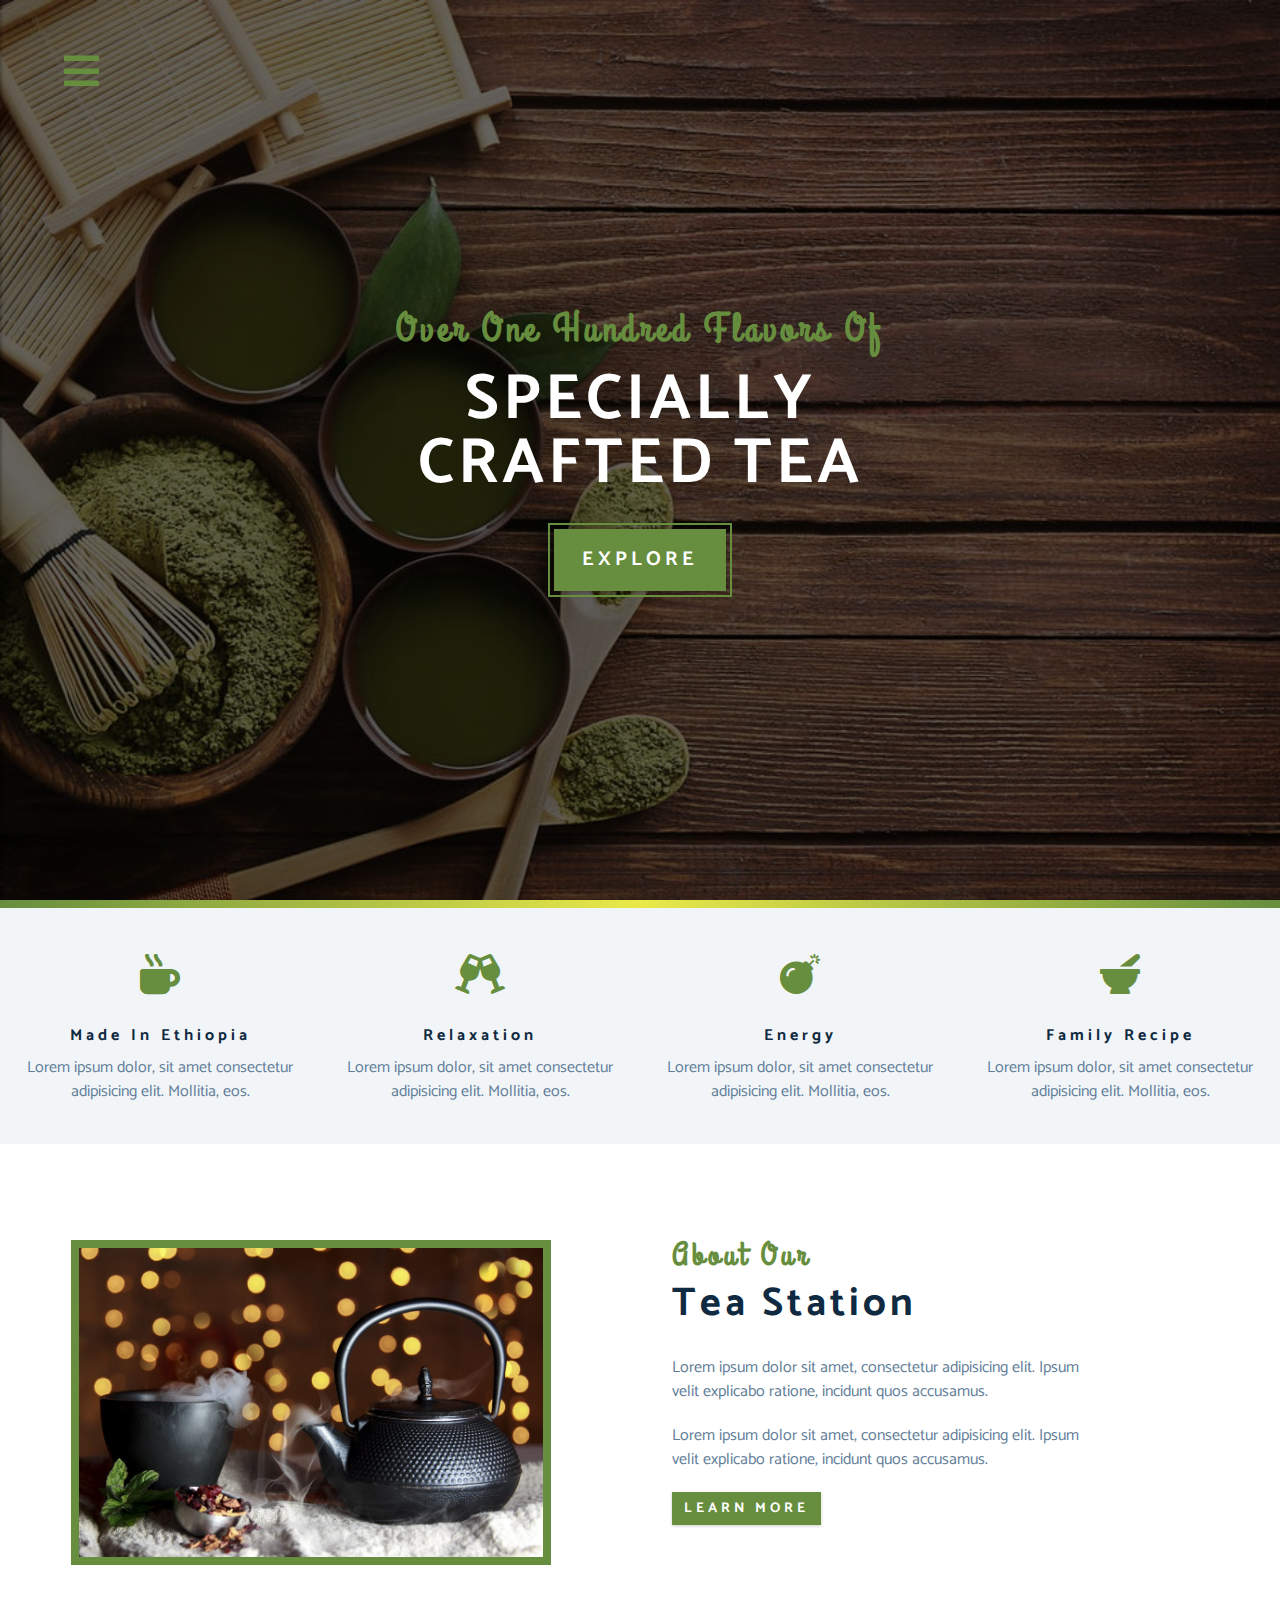
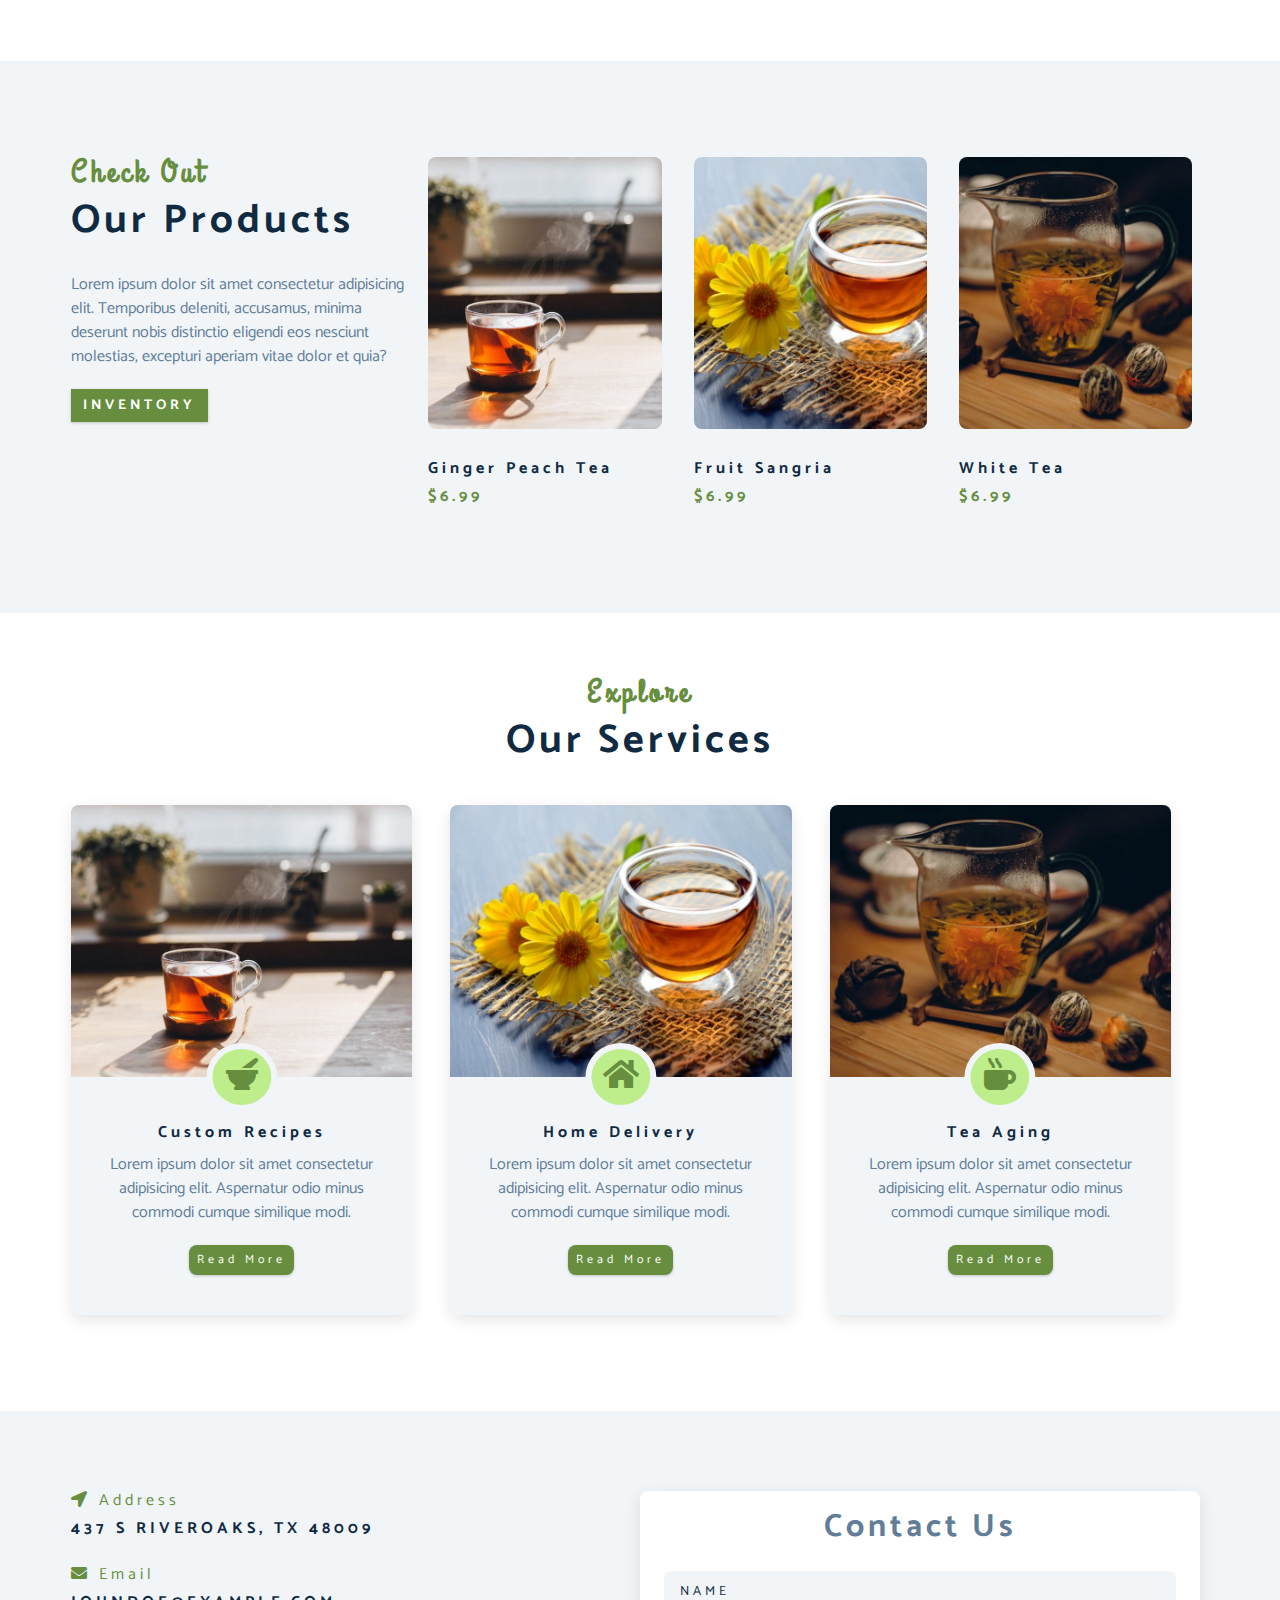
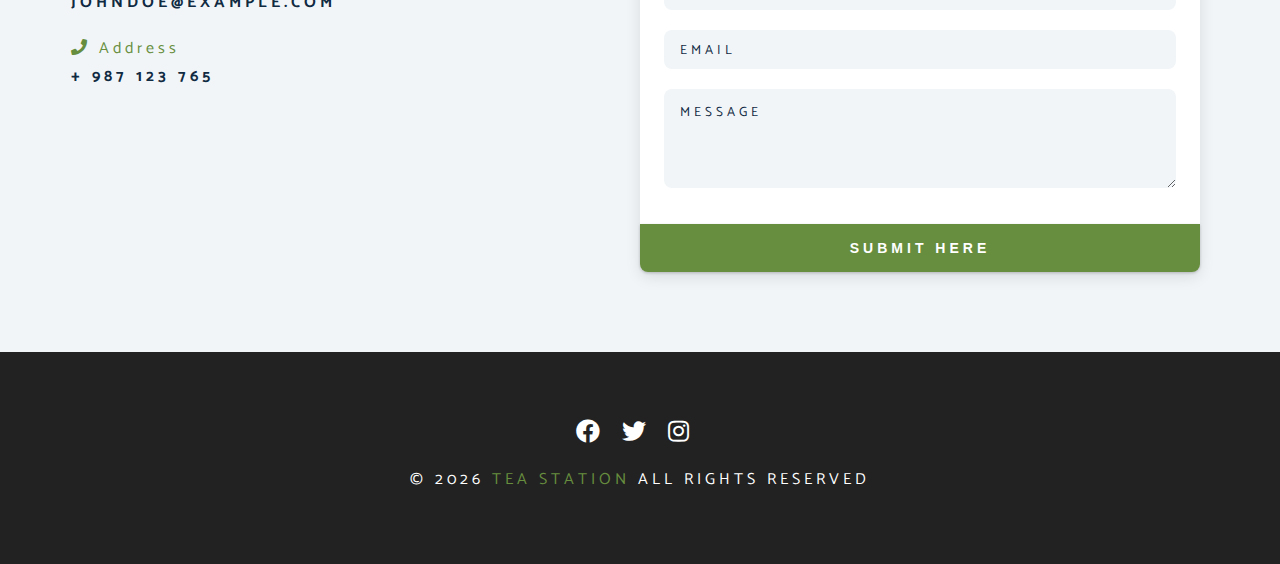
<file: index.html>
<!DOCTYPE html>
<html lang="en">
  <head>
    <meta charset="UTF-8" />
    <meta name="viewport" content="width=device-width, initial-scale=1.0" />
    <meta http-equiv="X-UA-Compatible" content="ie=edge" />
    <title>Tea Station || Home</title>
    <!-- font-awesome -->
    <link
      rel="stylesheet"
      href="./fontawesome-free-5.12.1-web/css/all.min.css"
    />
    <!-- custom css -->
    <link rel="stylesheet" href="./css/styles.css" />
  </head>
  <body>
    <!-- navbar -->
    <!-- nav button -->
    <span class="nav-btn" id="nav-btn">
      <i class="fas fa-bars"></i>
    </span>
    <nav class="navbar" id="navbar">
      <div class="navbar-header">
        <span class="nav-close" id="nav-close">
          <i class="fas fa-times"></i>
        </span>
      </div>
      <ul class="nav-items">
        <li><a href="index.html" class="nav-link">home</a></li>
        <li><a href="skills.html" class="nav-link">skills</a></li>
        <li><a href="about.html" class="nav-link">about</a></li>
        <li><a href="products.html" class="nav-link">products</a></li>
      </ul>
    </nav>
    <!-- header -->
    <header class="header">
      <div class="banner">
        <h2>Over one hundred flavors of</h2>
        <h1>
          specially <br />
          crafted tea
        </h1>
        <a href="skills.html" class="btn banner-btn"> explore </a>
      </div>
    </header>
    <!-- end of header -->
    <div class="content-divider"></div>
    <!-- skills section -->
    <section class="skills clearfix">
      <!-- single skill -->
      <article class="skill">
        <span class="skill-icon">
          <i class="fas fa-mug-hot"></i>
        </span>
        <h4 class="skill-tilte">made in ethiopia</h4>
        <p class="skill-text">
          Lorem ipsum dolor, sit amet consectetur adipisicing elit. Mollitia,
          eos.
        </p>
      </article>
      <!-- end of single skill -->
      <!-- single skill -->
      <article class="skill">
        <span class="skill-icon">
          <i class="fas fa-glass-cheers"></i>
        </span>
        <h4 class="skill-tilte">relaxation</h4>
        <p class="skill-text">
          Lorem ipsum dolor, sit amet consectetur adipisicing elit. Mollitia,
          eos.
        </p>
      </article>
      <!-- end of single skill -->
      <!-- single skill -->
      <article class="skill">
        <span class="skill-icon">
          <i class="fas fa-bomb"></i>
        </span>
        <h4 class="skill-tilte">energy</h4>
        <p class="skill-text">
          Lorem ipsum dolor, sit amet consectetur adipisicing elit. Mollitia,
          eos.
        </p>
      </article>
      <!-- end of single skill -->
      <!-- single skill -->
      <article class="skill">
        <span class="skill-icon">
          <i class="fas fa-mortar-pestle"></i>
        </span>
        <h4 class="skill-tilte">family recipe</h4>
        <p class="skill-text">
          Lorem ipsum dolor, sit amet consectetur adipisicing elit. Mollitia,
          eos.
        </p>
      </article>
      <!-- end of single skill -->
    </section>
    <!-- end of skills section -->
    <!-- about -->
    <section>
      <div class="section-center clearfix">
        <!-- about img -->
        <article class="about-img">
          <div class="about-picture-container">
            <img
              src="./images/about-bcg.jpeg"
              alt="tea kettle"
              class="about-picture"
            />
          </div>
        </article>
        <!-- about info -->
        <article class="about-info">
          <!-- section title -->
          <div class="section-title">
            <h3>about our</h3>
            <h2>tea station</h2>
          </div>
          <!-- end of section title -->
          <p class="about-text">
            Lorem ipsum dolor sit amet, consectetur adipisicing elit. Ipsum
            velit explicabo ratione, incidunt quos accusamus.
          </p>
          <p class="about-text">
            Lorem ipsum dolor sit amet, consectetur adipisicing elit. Ipsum
            velit explicabo ratione, incidunt quos accusamus.
          </p>
          <a href="about.html" class="btn">learn more</a>
        </article>
      </div>
    </section>
    <!-- end of about -->
    <!-- products -->
    <section class="products">
      <div class="section-center clearfix">
        <!-- product info -->
        <article class="products-info">
          <!-- section title -->
          <div class="section-title">
            <h3>check out</h3>
            <h2>our products</h2>
          </div>
          <!-- end of section title -->
          <p class="product-text">
            Lorem ipsum dolor sit amet consectetur adipisicing elit. Temporibus
            deleniti, accusamus, minima deserunt nobis distinctio eligendi eos
            nesciunt molestias, excepturi aperiam vitae dolor et quia?
          </p>
          <a href="products.html" class="btn">inventory</a>
        </article>
        <!-- products inventory -->
        <article class="products-inventory clearfix">
          <!-- single product -->
          <div class="product">
            <img
              src="./images/product-1.jpeg"
              alt="single product"
              class="product-img"
            />
            <h4 class="product-title">ginger peach tea</h4>
            <h4 class="product-price">$6.99</h4>
          </div>
          <!-- end of single product -->
          <!-- single product -->
          <div class="product">
            <img
              src="./images/product-2.jpeg"
              alt="single product"
              class="product-img"
            />
            <h4 class="product-title">fruit sangria</h4>
            <h4 class="product-price">$6.99</h4>
          </div>
          <!-- end of single product -->
          <!-- single product -->
          <div class="product">
            <img
              src="./images/product-3.jpeg"
              alt="single product"
              class="product-img"
            />
            <h4 class="product-title">white tea</h4>
            <h4 class="product-price">$6.99</h4>
          </div>
          <!-- end of single product -->
        </article>
        <!-- end of product info -->
      </div>
    </section>
    <!-- end of products -->
    <!-- services -->
    <section class="services">
      <!-- section title -->
      <div class="section-title services-title">
        <h3>explore</h3>
        <h2>our services</h2>
      </div>
      <!-- end of section title -->
      <div class="section-center clearfix">
        <!-- single card -->
        <article class="service-card">
          <!-- img container -->
          <div class="service-img-container">
            <!-- img -->
            <img
              src="./images/product-1.jpeg"
              alt="single service"
              class="service-img"
            />
            <!-- service icon -->
            <span class="service-icon">
              <i class="fas fa-mortar-pestle fa-fw"></i>
            </span>
          </div>
          <!-- service info -->
          <div class="service-info">
            <h4>custom recipes</h4>
            <p>
              Lorem ipsum dolor sit amet consectetur adipisicing elit.
              Aspernatur odio minus commodi cumque similique modi.
            </p>
            <a href="products.html" class="btn service-btn">read more</a>
          </div>
        </article>
        <!-- end of single card -->
        <!-- single card -->
        <article class="service-card">
          <!-- img container -->
          <div class="service-img-container">
            <!-- img -->
            <img
              src="./images/product-2.jpeg"
              alt="single service"
              class="service-img"
            />
            <!-- service icon -->
            <span class="service-icon">
              <i class="fas fa-home fa-fw"></i>
            </span>
          </div>
          <!-- service info -->
          <div class="service-info">
            <h4>home delivery</h4>
            <p>
              Lorem ipsum dolor sit amet consectetur adipisicing elit.
              Aspernatur odio minus commodi cumque similique modi.
            </p>
            <a href="products.html" class="btn service-btn">read more</a>
          </div>
        </article>
        <!-- end of single card -->
        <!-- single card -->
        <article class="service-card">
          <!-- img container -->
          <div class="service-img-container">
            <!-- img -->
            <img
              src="./images/product-3.jpeg"
              alt="single service"
              class="service-img"
            />
            <!-- service icon -->
            <span class="service-icon">
              <i class="fas fa-mug-hot fa-fw"></i>
            </span>
          </div>
          <!-- service info -->
          <div class="service-info">
            <h4>tea aging</h4>
            <p>
              Lorem ipsum dolor sit amet consectetur adipisicing elit.
              Aspernatur odio minus commodi cumque similique modi.
            </p>
            <a href="products.html" class="btn service-btn">read more</a>
          </div>
        </article>
        <!-- end of single card -->
      </div>
    </section>
    <!-- end of services -->
    <!-- contact -->
    <section class="contact">
      <div class="section-center clearfix">
        <!-- contact info -->
        <article class="contact-info">
          <!-- contact item -->
          <div class="contact-item">
            <h4 class="contact-title">
              <span class="contact-icon">
                <i class="fas fa-location-arrow"></i>
              </span>
              address
            </h4>
            <h4 class="contact-text">437 S riveroaks, Tx 48009</h4>
          </div>
          <!-- end of contact item -->
          <!-- contact item -->
          <div class="contact-item">
            <h4 class="contact-title">
              <span class="contact-icon">
                <i class="fas fa-envelope"></i>
              </span>
              email
            </h4>
            <h4 class="contact-text">johndoe@example.com</h4>
          </div>
          <!-- end of contact item -->
          <!-- contact item -->
          <div class="contact-item">
            <h4 class="contact-title">
              <span class="contact-icon">
                <i class="fas fa-phone"></i>
              </span>
              address
            </h4>
            <h4 class="contact-text">+ 987 123 765</h4>
          </div>
          <!-- end of contact item -->
        </article>
        <!-- contact form -->
        <article class="contact-form">
          <h3>contact us</h3>
          <form action="https://formspree.io/f/xjvnjakk" method="POST">
            <div class="form-group">
              <!-- inputs -->
              <input
                type="text"
                placeholder="name"
                class="form-control"
                name="name"
              />
              <input
                type="email"
                placeholder="email"
                class="form-control"
                name="email"
              />
              <textarea
                name="message"
                placeholder="message"
                class="form-control"
                rows="5"
              ></textarea>
            </div>
            <!-- button -->
            <button type="submit" class="submit-btn btn">submit here</button>
          </form>
        </article>
      </div>
    </section>
    <!-- end of contact -->
    <!-- footer -->
    <footer class="footer">
      <div class="section-center">
        <div class="social-icons">
          <!-- social icon -->
          <a href="#" class="social-icon">
            <i class="fab fa-facebook"></i>
          </a>
          <!-- end of social icon -->
          <!-- social icon -->
          <a href="#" class="social-icon">
            <i class="fab fa-twitter"></i>
          </a>
          <!-- end of social icon -->
          <!-- social icon -->
          <a href="#" class="social-icon">
            <i class="fab fa-instagram"></i>
          </a>
          <!-- end of social icon -->
        </div>
        <h4 class="footer-text">
          &copy; <span id="date"></span>
          <span class="company">tea station</span>
          all rights reserved
        </h4>
      </div>
    </footer>
    <script src="app.js"></script>
  </body>
</html>
</file>
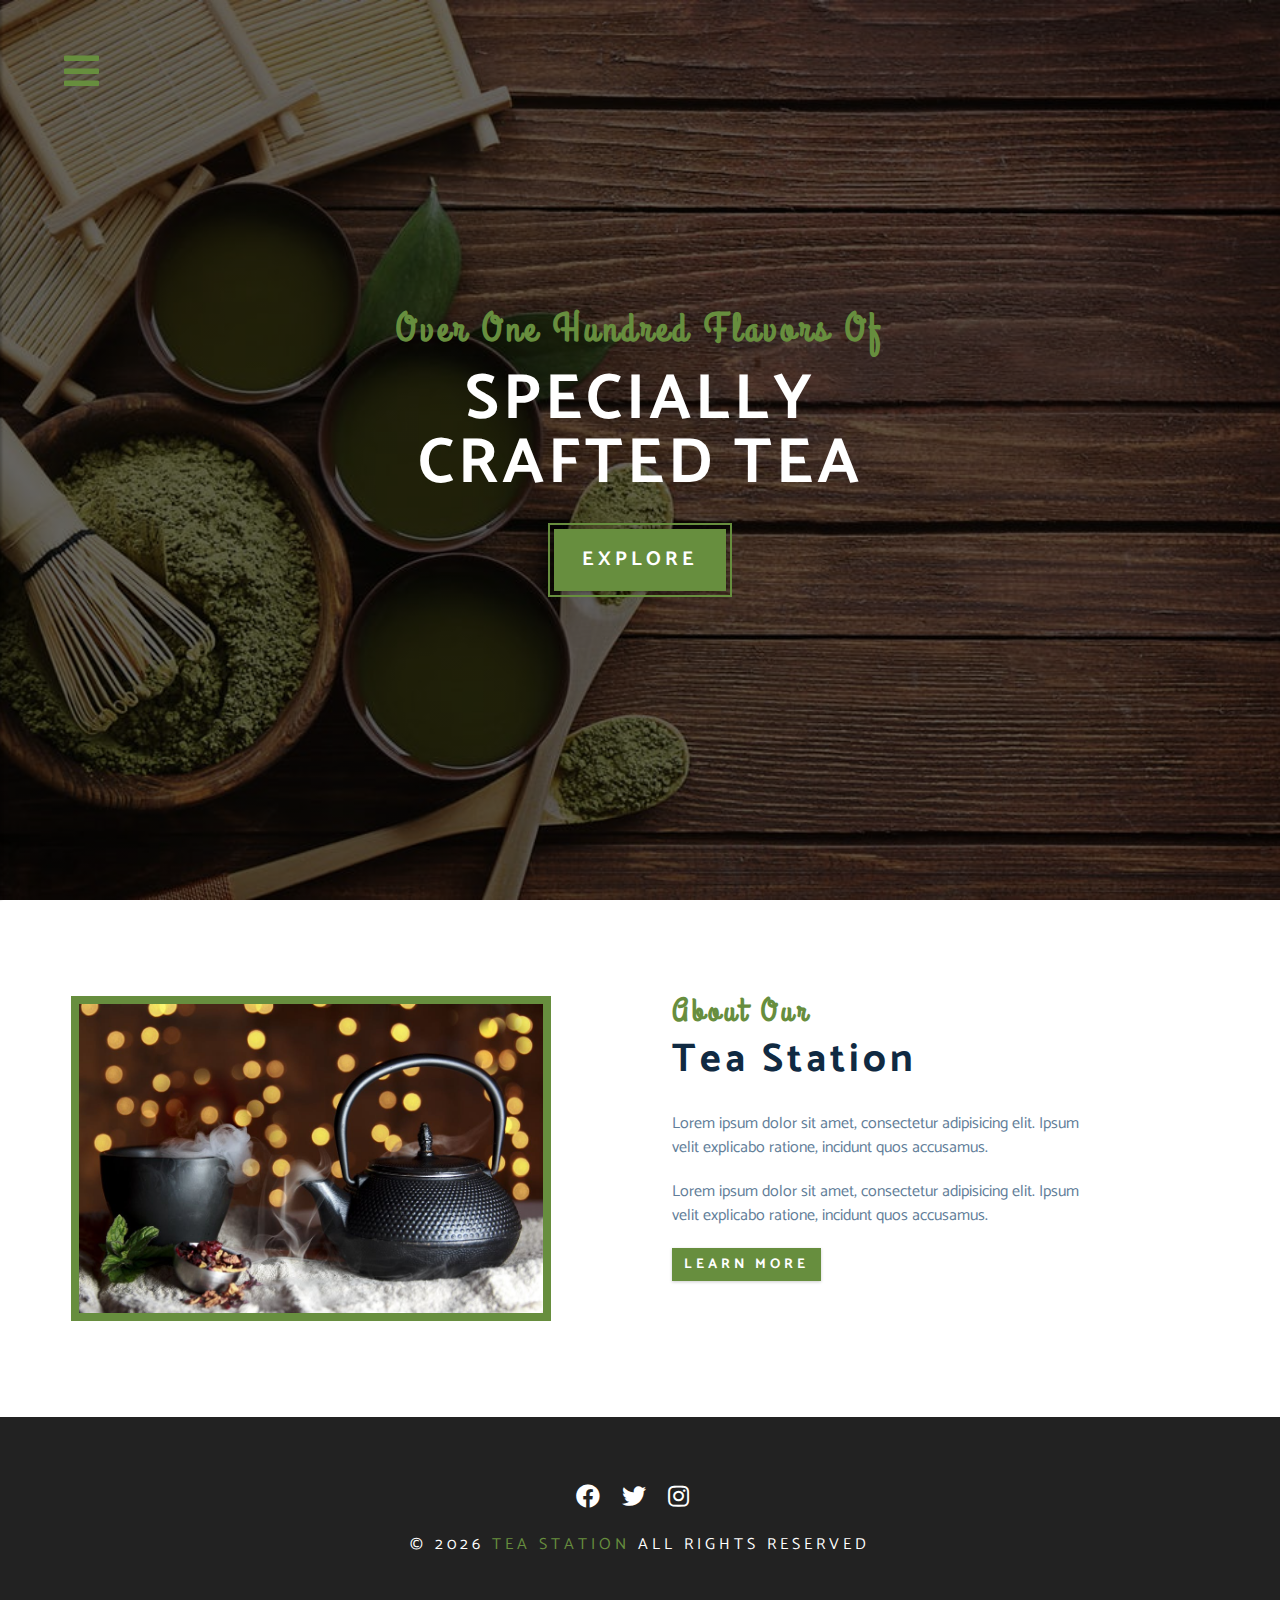
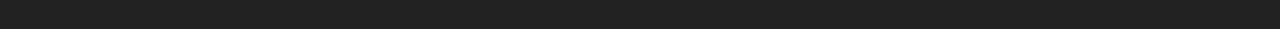
<file: about.html>
<!DOCTYPE html>
<html lang="en">
<head>
<meta charset="UTF-8" />
<meta name="viewport" content="width=device-width, initial-scale=1.0" />
<meta http-equiv="X-UA-Compatible" content="ie=edge" />
<title>Tea Station || About</title>
<!-- font-awesome -->
<link
rel="stylesheet"
href="./fontawesome-free-5.12.1-web/css/all.min.css"
/>
<!-- custom css -->
<link rel="stylesheet" href="./css/styles.css" />
</head>
<body>
<!-- navbar -->
<!-- nav button -->
<span class="nav-btn" id="nav-btn">
<i class="fas fa-bars"></i>
</span>
<nav class="navbar" id="navbar">
<div class="navbar-header">
<span class="nav-close" id="nav-close">
<i class="fas fa-times"></i>
</span>
</div>
<ul class="nav-items">
<li><a href="index.html" class="nav-link">home</a></li>
<li><a href="skills.html" class="nav-link">skills</a></li>
<li><a href="about.html" class="nav-link">about</a></li>
<li><a href="products.html" class="nav-link">products</a></li>
</ul>
</nav>
<!-- header -->
<header class="header">
<div class="banner">
<h2>Over one hundred flavors of</h2>
<h1>
specially <br />
crafted tea
</h1>
<a href="skills.html" class="btn banner-btn"> explore </a>
</div>
</header>
<!-- end of header -->
<!-- about -->
<section>
    <div class="section-center clearfix">
    <!-- about img -->
    <article class="about-img">
        <div class="about-picture-container">
        <img
            src="./images/about-bcg.jpeg"
            alt="tea kettle"
            class="about-picture"
        />
        </div>
    </article>
    <!-- about info -->
    <article class="about-info">
        <!-- section title -->
        <div class="section-title">
        <h3>about our</h3>
        <h2>tea station</h2>
        </div>
        <!-- end of section title -->
        <p class="about-text">
        Lorem ipsum dolor sit amet, consectetur adipisicing elit. Ipsum
        velit explicabo ratione, incidunt quos accusamus.
        </p>
        <p class="about-text">
        Lorem ipsum dolor sit amet, consectetur adipisicing elit. Ipsum
        velit explicabo ratione, incidunt quos accusamus.
        </p>
        <a href="about.html" class="btn">learn more</a>
    </article>
    </div>
</section>
<!-- end of about -->
<!-- footer -->
<footer class="footer">
<div class="section-center">
<div class="social-icons">
    <!-- social icon -->
    <a href="#" class="social-icon">
    <i class="fab fa-facebook"></i>
    </a>
    <!-- end of social icon -->
    <!-- social icon -->
    <a href="#" class="social-icon">
    <i class="fab fa-twitter"></i>
    </a>
    <!-- end of social icon -->
    <!-- social icon -->
    <a href="#" class="social-icon">
    <i class="fab fa-instagram"></i>
    </a>
    <!-- end of social icon -->
</div>
<h4 class="footer-text">
    &copy; <span id="date"></span>
    <span class="company">tea station</span>
    all rights reserved
</h4>
</div>
</footer>
<script src="app.js"></script>
</body>
</html>
</file>
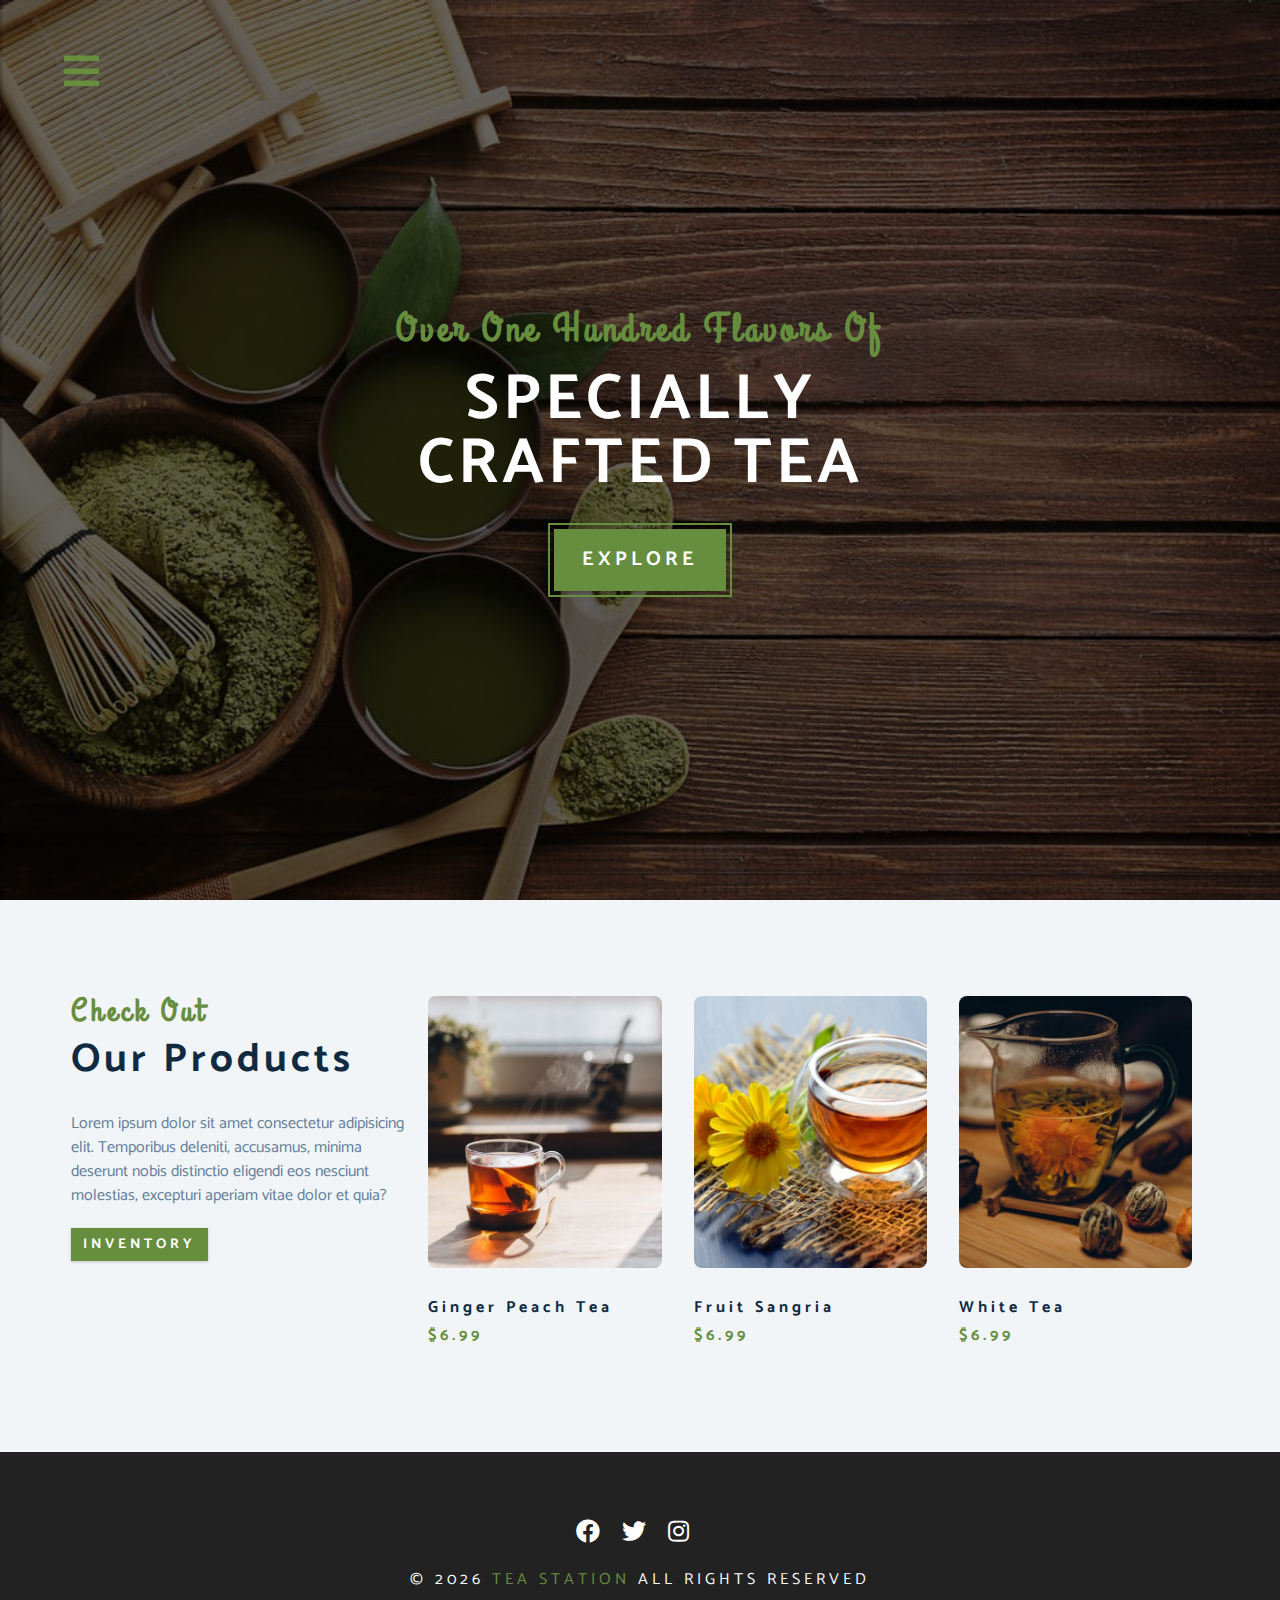
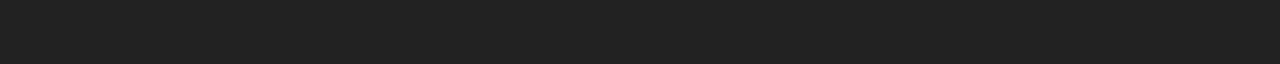
<file: products.html>
<!DOCTYPE html>
<html lang="en">
<head>
<meta charset="UTF-8" />
<meta name="viewport" content="width=device-width, initial-scale=1.0" />
<meta http-equiv="X-UA-Compatible" content="ie=edge" />
<title>Tea Station || Products</title>
<!-- font-awesome -->
<link
rel="stylesheet"
href="./fontawesome-free-5.12.1-web/css/all.min.css"
/>
<!-- custom css -->
<link rel="stylesheet" href="./css/styles.css" />
</head>
<body>
<!-- navbar -->
<!-- nav button -->
<span class="nav-btn" id="nav-btn">
<i class="fas fa-bars"></i>
</span>
<nav class="navbar" id="navbar">
<div class="navbar-header">
<span class="nav-close" id="nav-close">
<i class="fas fa-times"></i>
</span>
</div>
<ul class="nav-items">
<li><a href="index.html" class="nav-link">home</a></li>
<li><a href="skills.html" class="nav-link">skills</a></li>
<li><a href="about.html" class="nav-link">about</a></li>
<li><a href="products.html" class="nav-link">products</a></li>
</ul>
</nav>
<!-- header -->
<header class="header">
<div class="banner">
<h2>Over one hundred flavors of</h2>
<h1>
specially <br />
crafted tea
</h1>
<a href="skills.html" class="btn banner-btn"> explore </a>
</div>
</header>
<!-- end of header -->
<!-- products -->
<section class="products">
    <div class="section-center clearfix">
    <!-- product info -->
    <article class="products-info">
        <!-- section title -->
        <div class="section-title">
        <h3>check out</h3>
        <h2>our products</h2>
        </div>
        <!-- end of section title -->
        <p class="product-text">
        Lorem ipsum dolor sit amet consectetur adipisicing elit. Temporibus
        deleniti, accusamus, minima deserunt nobis distinctio eligendi eos
        nesciunt molestias, excepturi aperiam vitae dolor et quia?
        </p>
        <a href="products.html" class="btn">inventory</a>
    </article>
    <!-- products inventory -->
    <article class="products-inventory clearfix">
        <!-- single product -->
        <div class="product">
        <img
            src="./images/product-1.jpeg"
            alt="single product"
            class="product-img"
        />
        <h4 class="product-title">ginger peach tea</h4>
        <h4 class="product-price">$6.99</h4>
        </div>
        <!-- end of single product -->
        <!-- single product -->
        <div class="product">
        <img
            src="./images/product-2.jpeg"
            alt="single product"
            class="product-img"
        />
        <h4 class="product-title">fruit sangria</h4>
        <h4 class="product-price">$6.99</h4>
        </div>
        <!-- end of single product -->
        <!-- single product -->
        <div class="product">
        <img
            src="./images/product-3.jpeg"
            alt="single product"
            class="product-img"
        />
        <h4 class="product-title">white tea</h4>
        <h4 class="product-price">$6.99</h4>
        </div>
        <!-- end of single product -->
    </article>
    <!-- end of product info -->
    </div>
</section>
<!-- end of products -->
<!-- footer -->
<footer class="footer">
<div class="section-center">
<div class="social-icons">
<!-- social icon -->
<a href="#" class="social-icon">
<i class="fab fa-facebook"></i>
</a>
<!-- end of social icon -->
<!-- social icon -->
<a href="#" class="social-icon">
<i class="fab fa-twitter"></i>
</a>
<!-- end of social icon -->
<!-- social icon -->
<a href="#" class="social-icon">
<i class="fab fa-instagram"></i>
</a>
<!-- end of social icon -->
</div>
<h4 class="footer-text">
&copy; <span id="date"></span>
<span class="company">tea station</span>
all rights reserved
</h4>
</div>
</footer>
<script src="app.js"></script>
</body>
</html>
</file>
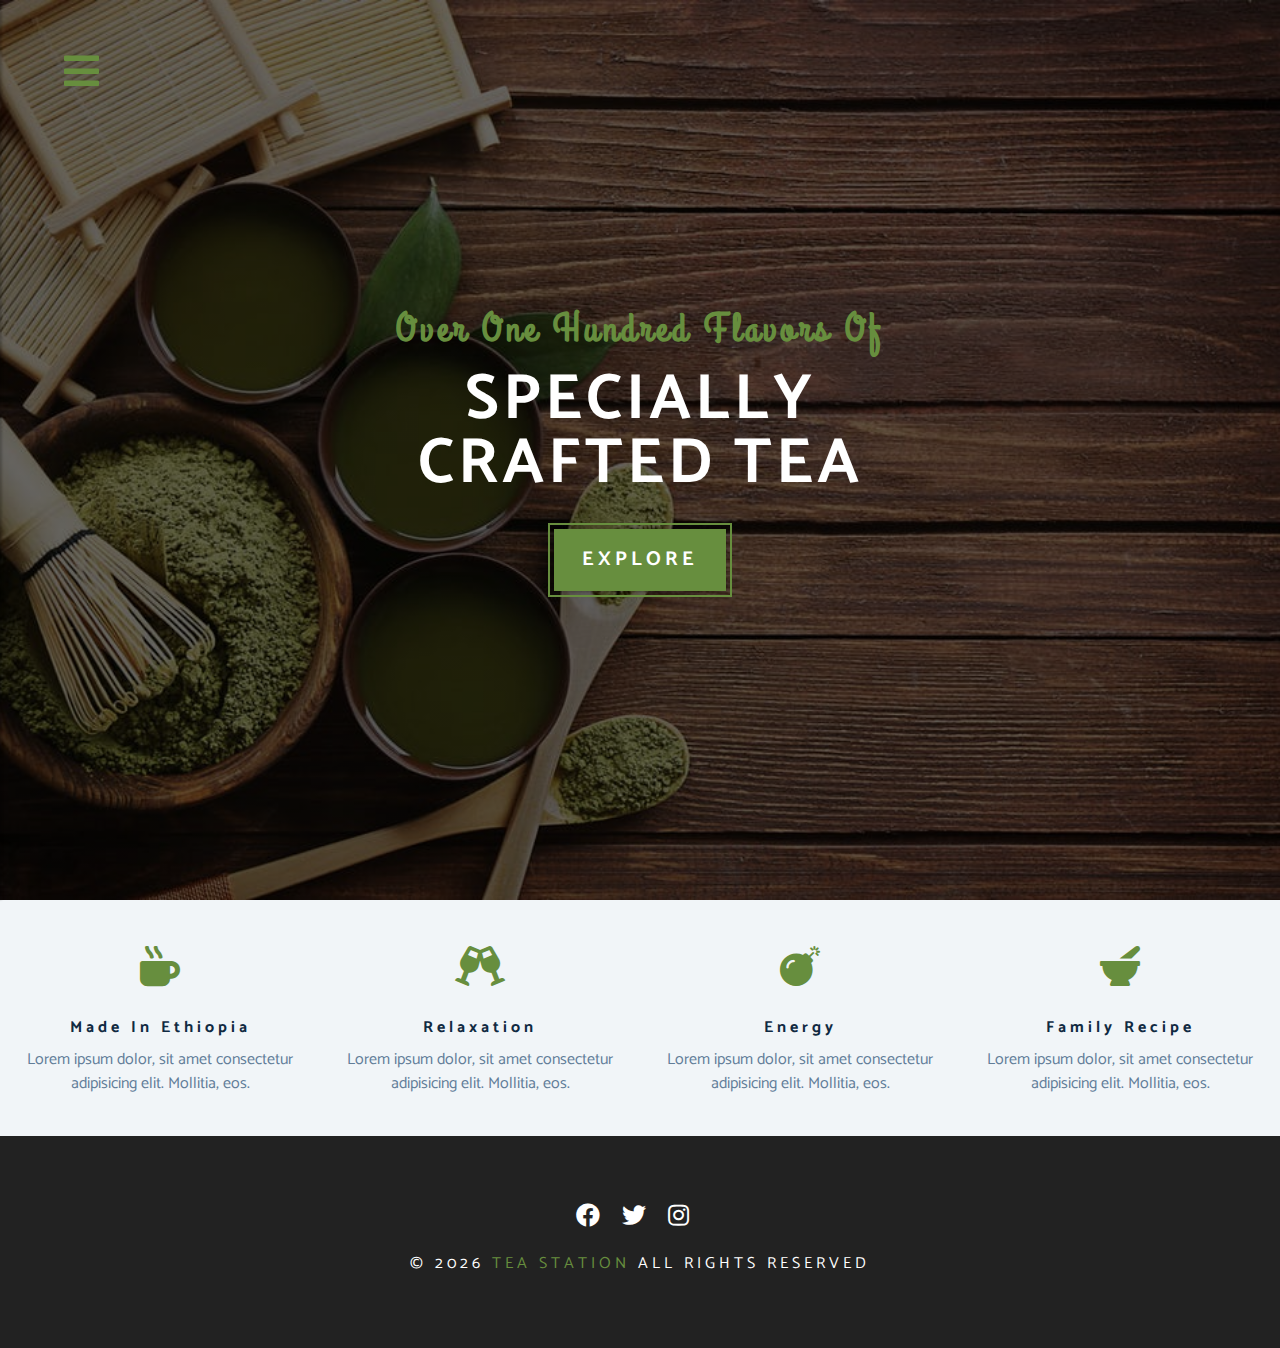
<file: skills.html>
<!DOCTYPE html>
<html lang="en">
<head>
<meta charset="UTF-8" />
<meta name="viewport" content="width=device-width, initial-scale=1.0" />
<meta http-equiv="X-UA-Compatible" content="ie=edge" />
<title>Tea Station || Skills</title>
<!-- font-awesome -->
<link
rel="stylesheet"
href="./fontawesome-free-5.12.1-web/css/all.min.css"
/>
<!-- custom css -->
<link rel="stylesheet" href="./css/styles.css" />
</head>
<body>
<!-- navbar -->
<!-- nav button -->
<span class="nav-btn" id="nav-btn">
<i class="fas fa-bars"></i>
</span>
<nav class="navbar" id="navbar">
<div class="navbar-header">
<span class="nav-close" id="nav-close">
<i class="fas fa-times"></i>
</span>
</div>
<ul class="nav-items">
<li><a href="index.html" class="nav-link">home</a></li>
<li><a href="skills.html" class="nav-link">skills</a></li>
<li><a href="about.html" class="nav-link">about</a></li>
<li><a href="products.html" class="nav-link">products</a></li>
</ul>
</nav>
<!-- header -->
<header class="header">
<div class="banner">
<h2>Over one hundred flavors of</h2>
<h1>
specially <br />
crafted tea
</h1>
<a href="skills.html" class="btn banner-btn"> explore </a>
</div>
</header>
<!-- end of header -->
<!-- skills section -->
<section class="skills clearfix">
    <!-- single skill -->
    <article class="skill">
    <span class="skill-icon">
        <i class="fas fa-mug-hot"></i>
    </span>
    <h4 class="skill-tilte">made in ethiopia</h4>
    <p class="skill-text">
        Lorem ipsum dolor, sit amet consectetur adipisicing elit. Mollitia,
        eos.
    </p>
    </article>
    <!-- end of single skill -->
    <!-- single skill -->
    <article class="skill">
    <span class="skill-icon">
        <i class="fas fa-glass-cheers"></i>
    </span>
    <h4 class="skill-tilte">relaxation</h4>
    <p class="skill-text">
        Lorem ipsum dolor, sit amet consectetur adipisicing elit. Mollitia,
        eos.
    </p>
    </article>
    <!-- end of single skill -->
    <!-- single skill -->
    <article class="skill">
    <span class="skill-icon">
        <i class="fas fa-bomb"></i>
    </span>
    <h4 class="skill-tilte">energy</h4>
    <p class="skill-text">
        Lorem ipsum dolor, sit amet consectetur adipisicing elit. Mollitia,
        eos.
    </p>
    </article>
    <!-- end of single skill -->
    <!-- single skill -->
    <article class="skill">
    <span class="skill-icon">
        <i class="fas fa-mortar-pestle"></i>
    </span>
    <h4 class="skill-tilte">family recipe</h4>
    <p class="skill-text">
        Lorem ipsum dolor, sit amet consectetur adipisicing elit. Mollitia,
        eos.
    </p>
    </article>
    <!-- end of single skill -->
</section>
<!-- end of skills section -->
<!-- footer -->
<footer class="footer">
<div class="section-center">
<div class="social-icons">
<!-- social icon -->
<a href="#" class="social-icon">
<i class="fab fa-facebook"></i>
</a>
<!-- end of social icon -->
<!-- social icon -->
<a href="#" class="social-icon">
<i class="fab fa-twitter"></i>
</a>
<!-- end of social icon -->
<!-- social icon -->
<a href="#" class="social-icon">
<i class="fab fa-instagram"></i>
</a>
<!-- end of social icon -->
</div>
<h4 class="footer-text">
&copy; <span id="date"></span>
<span class="company">tea station</span>
all rights reserved
</h4>
</div>
</footer>
<script src="app.js"></script>
</body>
</html>
</file>
<file: css/styles.css>
/* 
================
Fonts
================
*/

@import url("https://fonts.googleapis.com/css?family=Catamaran:400,700|Grand+Hotel");

/* 
================
Variables
================
*/

:root {
--clr-primary: #678e3e;
--clr-primary-light: #beed8c;
--clr-grey-1: #102a42;
--clr-grey-5: #617d98;
--clr-grey-10: #f1f5f8;
--clr-white: #fff;
--ff-primary: "Catamaran", sans-serif;
--ff-secondary: "Grand Hotel", cursive;
--transition: all 0.3s linear;
--spacing: 0.25rem;
--radius: 0.5rem;
}

* {
margin: 0;
padding: 0;
box-sizing: border-box;
}

body {
font-family: var(--ff-primary);
background: var(--clr-white);
color: var(--clr-grey-1);
line-height: 1.5;
font-size: 0.875rem;
}

a {
text-decoration: none;
}

img {
width: 100%;
display: block;
}

h1,
h2,
h3,
h4 {
letter-spacing: var(--spacing);
text-transform: capitalize;
line-height: 1.25;
margin-bottom: 0.75rem;
}

h1 {
font-size: 3rem;
}

h2 {
font-size: 2rem;
}

h3 {
font-size: 1.5rem;
}

h4 {
font-size: 0.875rem;
}

p {
margin-bottom: 1.25rem;
}

@media screen and (min-width: 800px) {
h1 {
font-size: 4rem;
}

h2 {
font-size: 2.5rem;
}

h3 {
font-size: 2rem;
}

h4 {
font-size: 1rem;
}

body {
font-size: 1rem;
}

h1,
h2,
h3,
h4 {
line-height: 1;
}
}
/* more global css */

.btn {
text-transform: uppercase;
background: var(--clr-primary);
color: var(--clr-white);
padding: 0.375rem 0.75rem;
letter-spacing: var(--spacing);
display: inline-block;
font-weight: 700;
transition: var(--transition);
font-size: 0.875rem;
border: none;
cursor: pointer;
box-shadow: 0 1px 3px rgba(0, 0, 0, 0.2);
}

.btn:hover {
color: var(--clr-primary);
background: var(--clr-primary-light);
}

.clearfix::after,
.clearfix::before {
content: "";
clear: both;
display: table;
}

.section-title h3 {
font-family: var(--ff-secondary);
color: var(--clr-primary);
}

.section-title {
margin-bottom: 2rem;
}

.section-center {
padding: 4rem 0;
width: 85vw;
margin: 0 auto;
max-width: 1170px;
}

@media screen and (min-width: 992px) {
.section-center {
width: 95vw;
padding: 4rem 1rem;
}
}

/* 
================
Animation
================
*/

@keyframes bounce {
0% {
transform: scale(1);
}
50% {
transform: scale(2);
}
100% {
transform: scale(1);
}
}

@keyframes slideFromRight {
0% {
transform: translateX(1000px);
opacity: 0;
}
50% {
transform: translateX(-200px);
opacity: 0.5;
}
75% {
transform: translateX(50px);
opacity: 0.75;
}
100% {
transform: translateX(0px);
opacity: 1;
}
}

@keyframes slideFromLeft {
0% {
transform: translateX(-1000px);
opacity: 0;
}
50% {
transform: translateX(200px);
opacity: 0.5;
}
75% {
transform: translateX(-50px);
opacity: 0.75;
}
100% {
transform: translateX(0px);
opacity: 1;
}
}

@keyframes show {
0% {
transform: scale(1.5);
opacity: 0;
}
50% {
transform: scale(2);
opacity: 0.5;
}
100% {
transform: scale(1);
opacity: 1;
}
}


/* 
================
Navbar
================
*/

.nav-btn {
position: fixed;
top: 5%;
left: 5%;
font-size: 2.5rem;
color: var(--clr-primary);
z-index: 1;
cursor: pointer;
/* animation */
animation: bounce 2s ease infinite;
}

/* navbar */

.navbar {
position: fixed;
top: 0;
left: 0;
right: 0;
bottom: 0;
/* width: 100%;
height: 100%; */
background: var(--clr-grey-10);
z-index: 2;
box-shadow: 2px 0 2px rgba(0, 0, 0, 0.2);
/* hide navbar */
transform: translateX(-100%);
transition: var(--transition);
}

.showNav {
transform: translate(0);
}

.navbar-header {
text-align: right;
padding-right: 1rem;
}

.nav-close {
font-size: 2.5rem;
cursor: pointer;
color: #f29c9c;
transition: var(--transition);
}

.nav-close:hover {
color: #bb2525;
}

.nav-items {
list-style-type: none;
}

.nav-link {
display: block;
font-size: 1.5rem;
padding: 0.25rem 1rem;
text-transform: uppercase;
letter-spacing: var(--spacing);
color: var(--clr-grey-5);
transition: var(--transition);
}

.nav-link:hover {
background: var(--clr-primary-light);
color: var(--clr-primary);
padding-left: 1.5rem;
border-left: 0.25rem solid var(--clr-primary);
}

@media screen and (min-width: 768px) {
.navbar {
width: 30%;
max-width: 20rem;
}
}

/* 
================
Header
================
*/
.header {
min-height: 100vh;
background: linear-gradient(rgba(0, 0, 0, 0.6), rgba(0, 0, 0, 0.6)),
url("../images/main-bcg.jpeg") center/cover no-repeat fixed;
position: relative;
/* animation */
overflow-x: hidden;
}

.banner {
text-align: center;
position: absolute;
top: 50%;
left: 50%;
transform: translate(-50%, -50%);
}

.banner h2 {
font-family: var(--ff-secondary);
color: var(--clr-primary);
/* animation */
animation: slideFromRight 3s ease-in-out 1;
}

.banner h1 {
text-transform: uppercase;
color: var(--clr-white);
margin-top: 1.25rem;
margin-bottom: 2rem;
/* animation */
animation: slideFromLeft 3s ease-in-out 1;
}

.banner-btn {
outline: 0.125rem solid var(--clr-primary);
outline-offset: 0.25rem;
font-size: 1.25rem;
padding: 1rem 1.75rem;
animation: show 3s linear 1;
}

/* content divider */

.content-divider {
height: 0.5rem;
background: linear-gradient(
to left,
var(--clr-primary),
#e9e949,
var(--clr-primary)
);
}

/* 
================
Skills
================
*/

.skills {
background: var(--clr-grey-10);
}

.skill {
padding: 2.5rem 0;
text-align: center;
transition: var(--transition);
}

.skill-icon {
font-size: 2.5rem;
margin-bottom: 1.25rem;
transition: var(--transition);
display: inline-block;
color: var(--clr-primary);
}

.skill-text {
color: var(--clr-grey-5);
max-width: 17rem;
margin: 0 auto;
}

.skill:hover {
background: var(--clr-white);
box-shadow: 0 2px var(--clr-primary);
}

.skill:hover .skill-icon {
transform: translateY(-5px);
}

@media screen and (min-width: 576px) {
.skill {
float: left;
width: 50%;
}
}

@media screen and (min-width: 1200px) {
.skill {
width: 25%;
}
}

/* 
================
About
================
*/

.about-img,
.about-info {
padding: 2rem 0;
}

.about-picture-container {
background: var(--clr-primary);
border: 0.5rem solid var(--clr-primary);
max-width: 30rem;
/* extra stuff */
overflow: hidden;
}

.about-picture {
transition: var(--transition);
}

.about-picture-container:hover .about-picture {
opacity: 0.5;
transform: scale(1.2);
}

.about-text {
max-width: 26rem;
color: var(--clr-grey-5);
}

@media screen and (min-width: 992px) {
.about-img,
.about-info {
float: left;
width: 50%;
}
.about-info {
padding-left: 2rem;
}
}

/* 
================
Products
================
*/

.products {
background: var(--clr-grey-10);
}

.products article {
padding: 2rem 0;
}

.product-text {
color: var(--clr-grey-5);
max-width: 26rem;
}

.product {
margin-bottom: 2rem;
}

.product-img {
border-radius: var(--radius);
margin-bottom: 2rem;
height: 17rem;
object-fit: cover;
}

.product-price {
color: var(--clr-primary);
}

@media screen and (min-width: 768px) {
.product {
float: left;
width: 50%;
padding-right: 2rem;
}
}

@media screen and (min-width: 992px) {
.product {
width: 33.3%;
padding-right: 2rem;
}
}

@media screen and (min-width: 1200px) {
.products-info {
float: left;
width: 30%;
}
.products-inventory {
float: left;
width: 70%;
}
.product {
margin-bottom: 0;
padding: 0 1rem;
}
}

/* 
================
Services
================
*/

.services-title {
margin-top: 4rem;
margin-bottom: -4rem;
text-align: center;
}

.service-card {
margin: 2rem 0;
background: var(--clr-grey-10);
border-radius: var(--radius);
box-shadow: 0 5px 15px rgba(0, 0, 0, 0.1);
transition: var(--transition);
}

.service-card:hover {
transform: scale(1.02);
box-shadow: 0 5px 15px rgba(0, 0, 0, 0.2);
}

.service-img {
height: 17rem;
object-fit: cover;
border-top-left-radius: var(--radius);
border-top-right-radius: var(--radius);
}

.service-info {
text-align: center;
padding: 3rem 1rem 2.5rem 1rem;
}

.service-info p {
max-width: 20rem;
color: var(--clr-grey-5);
margin: 0 auto;
}

.service-btn {
font-size: 0.75rem;
text-transform: capitalize;
padding: 0.375rem 0.5rem;
border-radius: var(--radius);
font-weight: 400;
margin-top: 1.25rem;
}

@media screen and (min-width: 768px) {
.service-card {
float: left;
width: 45%;
margin-right: 5%;
}
}

@media screen and (min-width: 992px) {
.service-card {
width: 30%;
margin-right: 3.33%;
}
}

.service-img-container {
position: relative;
}

.service-icon {
position: absolute;
left: 50%;
bottom: 0;
font-size: 2rem;
color: var(--clr-primary);
background: var(--clr-primary-light);
padding: 0.25rem 0.6rem;
border-radius: 50%;
transform: translate(-50%, 50%);
border: 0.375rem solid var(--clr-grey-10);
}

/* 
================
Contact
================
*/

.contact {
background: var(--clr-grey-10);
}

.contact-form,
.contact-info {
margin: 1rem 0;
}

.contact-item {
margin-bottom: 1.75rem;
}

.contact-title {
color: var(--clr-primary);
font-weight: 400;
}

.contact-text {
text-transform: uppercase;
}

.contact-form {
background: var(--clr-white);
border-radius: var(--radius);
text-align: center;
box-shadow: 0 5px 15px rgba(0, 0, 0, 0.1);
transition: var(--transition);
max-width: 35rem;
}

.contact-form:hover {
box-shadow: 0 5px 15px rgba(0, 0, 0, 0.2);
}

.contact-form h3 {
padding-top: 1.25rem;
color: var(--clr-grey-5);
}

.form-group {
padding: 1rem 1.5rem;
}

.form-control {
display: block;
width: 100%;
padding: 0.75rem 1rem;
border: none;
margin-bottom: 1.25rem;
background: var(--clr-grey-10);
border-radius: var(--radius);
text-transform: uppercase;
letter-spacing: var(--spacing);
}

.form-control::placeholder {
font-family: var(--ff-primary);
color: var(--clr-grey-1);
text-transform: uppercase;
letter-spacing: var(--spacing);
}

.submit-btn {
display: block;
width: 100%;
padding: 1rem;
border-bottom-left-radius: var(--radius);
border-bottom-right-radius: var(--radius);
}

@media screen and (min-width: 992px) {
.contact-form,
.contact-info {
float: left;
width: 50%;
}
}

/* 
================
Footer
================
*/

.footer {
background: #222;
text-align: center;
}

.social-icon {
color: var(--clr-white);
font-size: 1.5rem;
margin-right: 1rem;
transition: var(--transition);
}

.social-icon:hover {
color: var(--clr-primary);
}

.footer-text {
margin-top: 1.25rem;
text-transform: uppercase;
color: var(--clr-white);
font-weight: 400;
}

.company {
color: var(--clr-primary);
}
</file>
